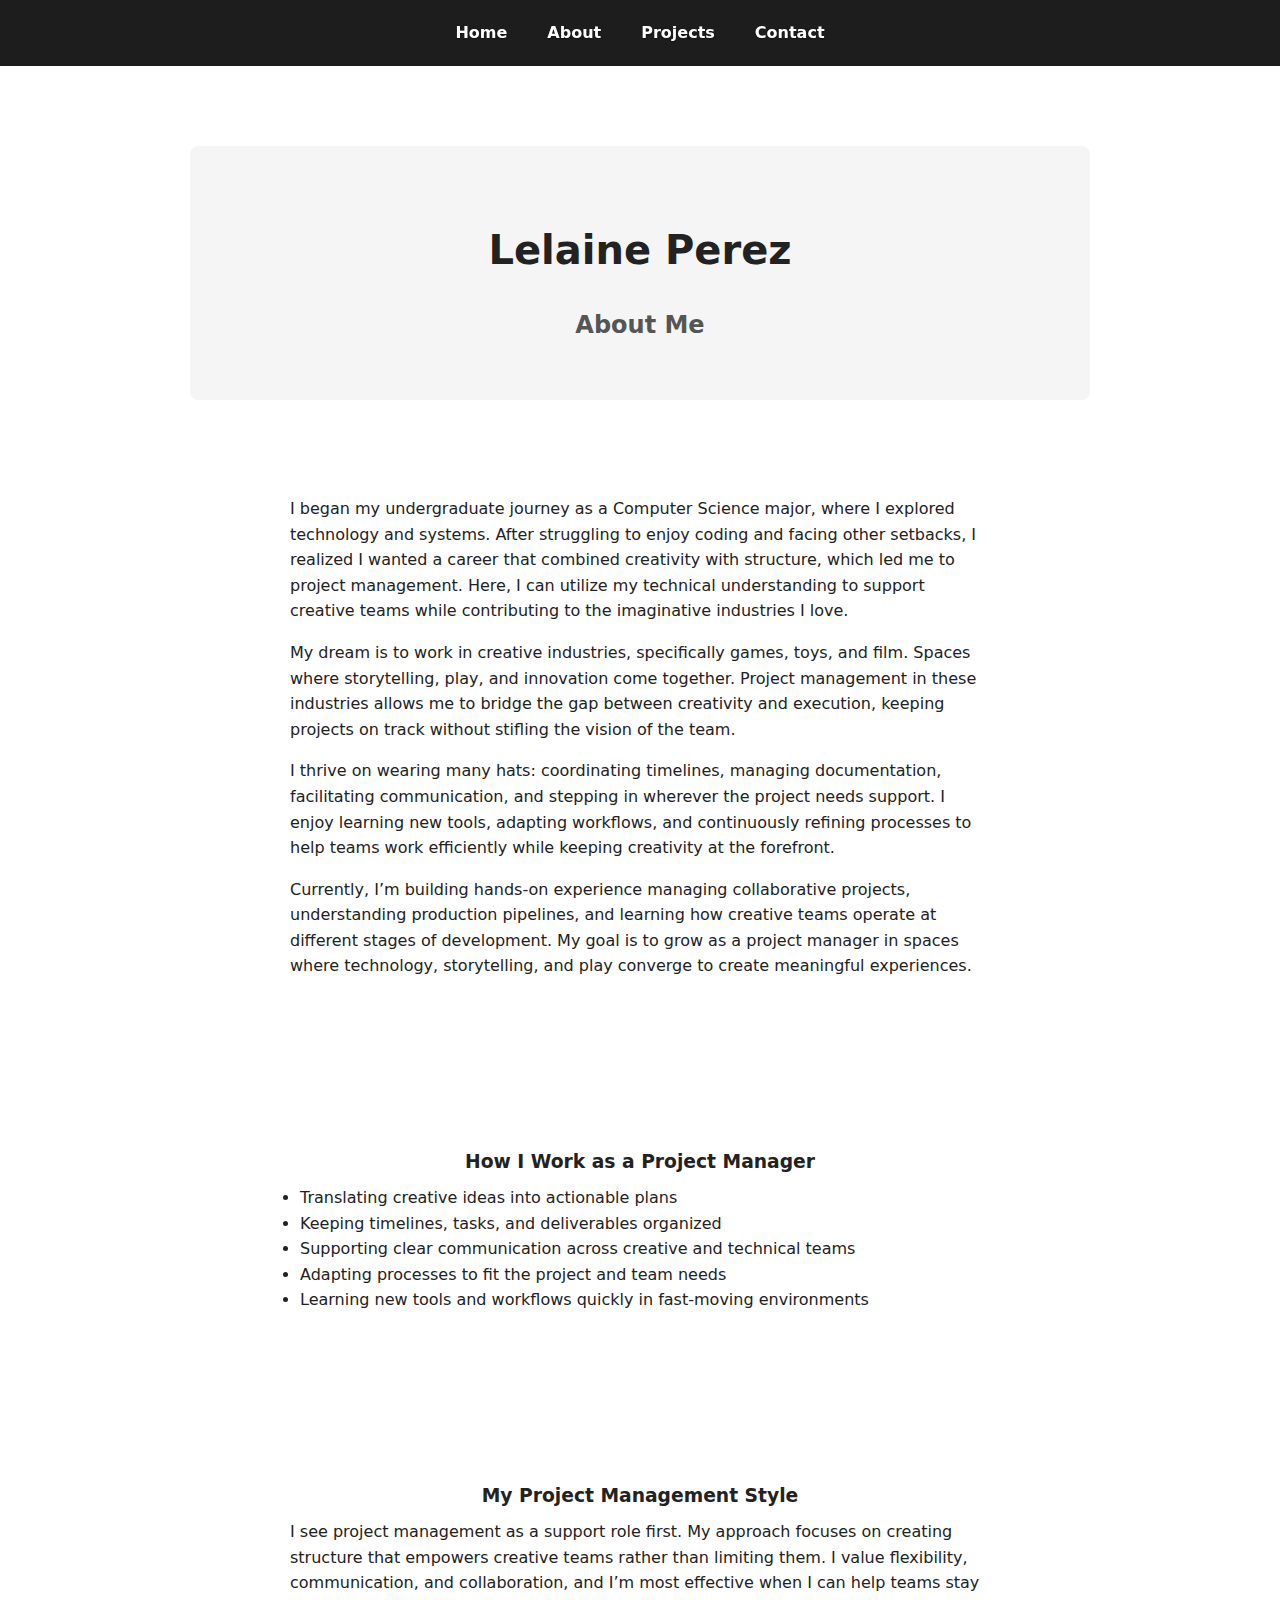
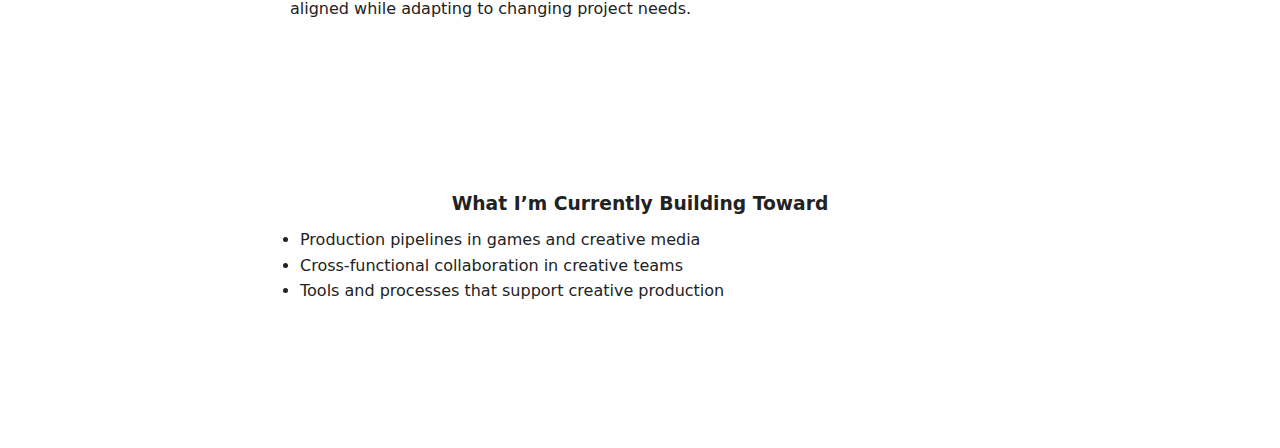
<file: about.html>
<!DOCTYPE html>
<html lang="en">
<head>
  <meta charset="UTF-8">
  <title>About | Lelaine Perez</title>
  <link rel="stylesheet" href="style.css">
  <meta name="viewport" content="width=device-width, initial-scale=1.0">
</head>
<body>

  <!-- NAV BAR -->
  <nav>
    <ul class="nav-links">
      <li><a href="index.html">Home</a></li>
      <li><a href="about.html">About</a></li>
      <li><a href="projects.html">Projects</a></li>
      <li><a href="contact.html">Contact</a></li>
    </ul>
  </nav>

  <!-- ABOUT HERO SECTION -->
  <section class="about-container">
    <header class="about-hero">
      <h1>Lelaine Perez</h1>
      <h2> About Me </h2>
    </header>

    <!-- ABOUT NARRATIVE -->
    <section class="about-content">
      <p>
        I began my undergraduate journey as a Computer Science major, where I explored technology and systems. After struggling to enjoy coding and facing other setbacks, I realized I wanted a career that combined creativity with structure, which led me to project management. Here, I can utilize my technical understanding to support creative teams while contributing to the imaginative industries I love.
      </p>

      <p>
        My dream is to work in creative industries, specifically games, toys, and film. Spaces where storytelling, play, and innovation come together. Project management in these industries allows me to bridge the gap between creativity and execution, keeping projects on track without stifling the vision of the team.
      </p>

      <p>
        I thrive on wearing many hats: coordinating timelines, managing documentation, facilitating communication, and stepping in wherever the project needs support. I enjoy learning new tools, adapting workflows, and continuously refining processes to help teams work efficiently while keeping creativity at the forefront.
      </p>

      <p>
        Currently, I’m building hands-on experience managing collaborative projects, understanding production pipelines, and learning how creative teams operate at different stages of development. My goal is to grow as a project manager in spaces where technology, storytelling, and play converge to create meaningful experiences.
      </p>
    </section>

    <!-- PM FOCUS -->
    <section class="pm-focus">
      <h3>How I Work as a Project Manager</h3>
      <ul>
        <li>Translating creative ideas into actionable plans</li>
        <li>Keeping timelines, tasks, and deliverables organized</li>
        <li>Supporting clear communication across creative and technical teams</li>
        <li>Adapting processes to fit the project and team needs</li>
        <li>Learning new tools and workflows quickly in fast-moving environments</li>
      </ul>
    </section>

    <!-- PM STYLE -->
    <section class="pm-style">
      <h3>My Project Management Style</h3>
      <p>
        I see project management as a support role first. My approach focuses on creating structure that empowers creative teams rather than limiting them. I value flexibility, communication, and collaboration, and I’m most effective when I can help teams stay aligned while adapting to changing project needs.
      </p>
    </section>

    <!-- PM GROWTH -->
    <section class="pm-growth">
      <h3>What I’m Currently Building Toward</h3>
      <ul>
        <li>Production pipelines in games and creative media</li>
        <li>Cross-functional collaboration in creative teams</li>
        <li>Tools and processes that support creative production</li>
      </ul>
    </section>

  </section>

</body>
</html>
</file>
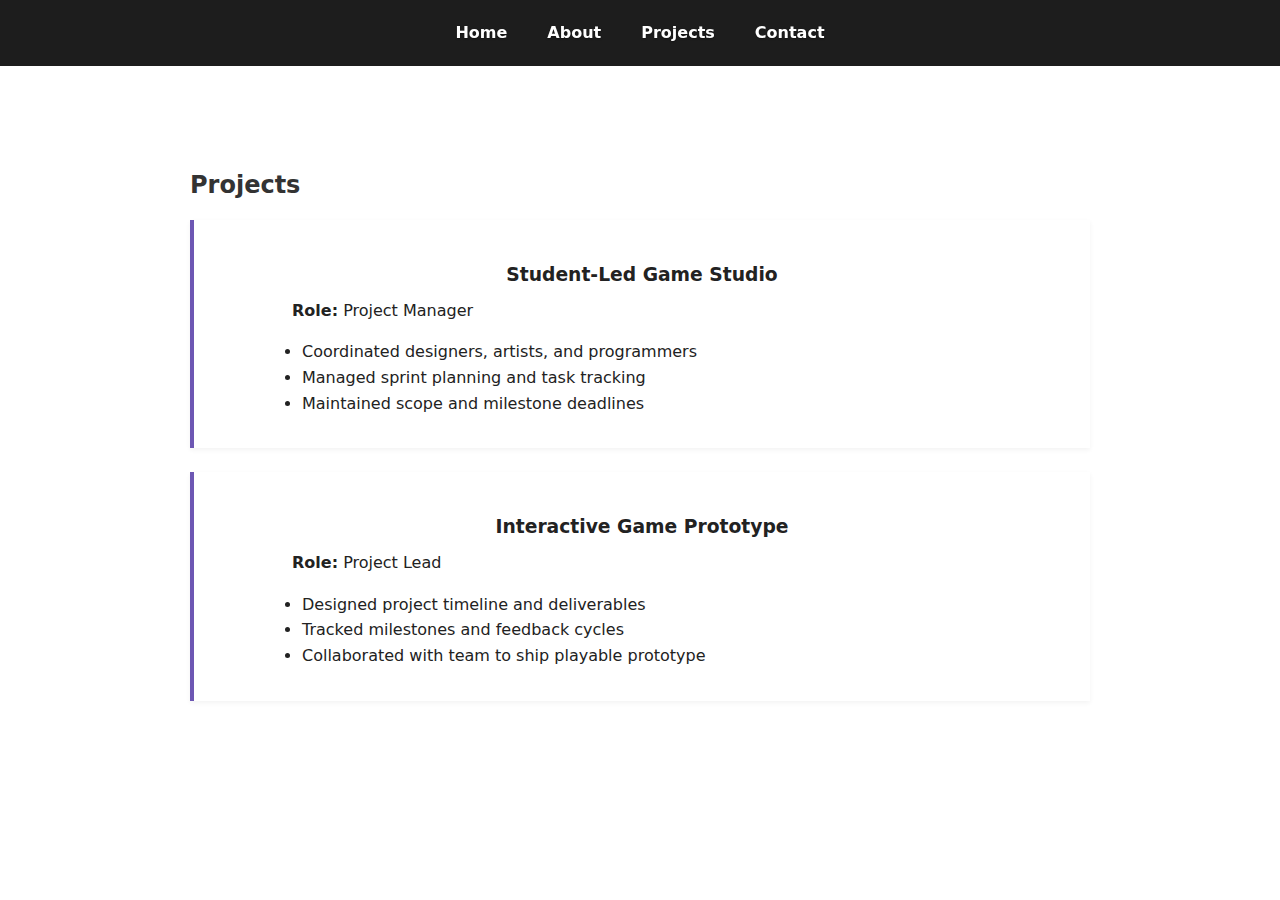
<file: projects.html>
<!DOCTYPE html>
<html lang="en">
<head>
  <meta charset="UTF-8">
  <title>Projects | Lelaine Perez</title>
  <link rel="stylesheet" href="style.css">
</head>
<body>

<nav>
  <ul class="nav-links">
    <li><a href="index.html">Home</a></li>
    <li><a href="about.html">About</a></li>
    <li><a href="projects.html">Projects</a></li>
    <li><a href="contact.html">Contact</a></li>
  </ul>
</nav>

<section>
  <h2>Projects</h2>

  <div class="project">
    <h3>Student-Led Game Studio</h3>
    <p><strong>Role:</strong> Project Manager</p>
    <ul>
      <li>Coordinated designers, artists, and programmers</li>
      <li>Managed sprint planning and task tracking</li>
      <li>Maintained scope and milestone deadlines</li>
    </ul>
  </div>

  <div class="project">
    <h3>Interactive Game Prototype</h3>
    <p><strong>Role:</strong> Project Lead</p>
    <ul>
      <li>Designed project timeline and deliverables</li>
      <li>Tracked milestones and feedback cycles</li>
      <li>Collaborated with team to ship playable prototype</li>
    </ul>
  </div>

</section>

</body>
</html>
</file>
<file: style.css>
/* ================= GENERAL ================= */
body {
  font-family: system-ui, sans-serif;
  margin: 0;
  line-height: 1.6;
  color: #222;
}

a {
  text-decoration: none;
}

/* ================= NAVBAR ================= */
nav {
  position: sticky;
  top: 0;
  background-color: rgba(17,17,17,0.95);
  backdrop-filter: blur(6px);
  padding: 12px 32px;
  z-index: 100;
}

.nav-links {
  display: flex;
  justify-content: center;
  align-items: center;
  flex-wrap: wrap;
  gap: 16px;
  max-width: 900px;
  width: fit-content;
  margin: 0 auto;
  padding: 0;
  list-style: none;
}

.nav-links li {
  text-align: center;
  flex: 0 0 auto;
}

.nav-links a {
  display: block;
  padding: 8px 12px;
  color: #fff;
  font-weight: 600;
  text-decoration: none;
  text-shadow: 0 1px 2px rgba(0,0,0,0.4);
  white-space: nowrap;
}

.nav-links a:hover {
  text-decoration: underline;
}

/* PUSH DOWN CONTENT */
body > section:first-of-type {
  padding-top: 80px; /* match navbar height */
}

/* ================= HERO / HOME ================= */
.hero-container {
  max-width: 700px;
  margin: 0 auto;
  padding: 4rem 2rem;
  text-align: center;
}

.hero-image {
  margin-bottom: 2rem;
}

.hero-image img {
  width: 200px;
  height: 200px;
  border-radius: 50%;
  object-fit: cover;
  border: 2px solid #ccc;
}

.hero-text {
  display: flex;
  flex-direction: column;
  align-items: center;
}

.hero-text h1 {
  font-size: 2.5rem;
  margin-bottom: 0.25rem;
}

.hero-text h2 {
  font-size: 1.5rem;
  color: #555;
  margin-bottom: 0.5rem;
}

.tagline {
  font-style: italic;
  color: #666;
  margin-bottom: 1rem;
  max-width: 600px;
}

.mini-value {
  margin-bottom: 1.5rem;
  color: #444;
  font-size: 1rem;
}

.hero-links {
  display: flex;
  justify-content: center;
  flex-wrap: wrap;
  gap: 0.5rem;
}

.hero-links .button-link {
  display: inline-block;
  padding: 0.5rem 1.2rem;
  text-decoration: none;
  border: 1px solid #333;
  border-radius: 4px;
  color: #333;
  font-weight: bold;
  transition: background 0.2s, color 0.2s;
}

.hero-links .button-link:hover {
  background: #333;
  color: #fff;
}

/* ================= ABOUT PAGE ================= */
.about-hero {
  text-align: center;
  padding: 3rem 2rem;
  background-color: #f5f5f5;
  border-radius: 8px;
  margin-bottom: 2rem;
}

.about-hero h1 {
  font-size: 2.5rem;
  margin-bottom: 0.25rem;
}

.about-hero h2 {
  font-size: 1.5rem;
  color: #555;
  margin-bottom: 0.5rem;
}

.about-hero .tagline {
  font-style: italic;
  color: #666;
  font-size: 1rem;
  max-width: 600px;
  margin: 0 auto;
}

/* CENTER HEADERS FOR ABOUT & PROJECTS PAGES */
.about-container h1,
.about-container h2,
.about-container h3,
.project h2,
.project h3 {
  text-align: center;
  margin-top: 1.5rem;
  margin-bottom: 0.5rem;
}

/* LEFT ALIGN PARAGRAPHS & BULLETS */
.about-content p,
.pm-focus p,
.pm-style p,
.pm-growth p,
.pm-focus ul,
.pm-growth ul,
.project p,
.project ul {
  text-align: left;
  max-width: 700px;
  margin: 0 auto 1rem auto;
}

.pm-focus ul,
.pm-growth ul,
.project ul {
  padding-left: 20px; /* normal bullets */
}

/* ================= SECTIONS ================= */
section {
  padding: 64px 32px;
  max-width: 900px;
  margin: auto;
  text-align: left; /* default left alignment */
}

h2 {
  margin-bottom: 16px;
  color: #333;
}

/* ================= PROJECTS ================= */
.project {
  margin-bottom: 24px;
  padding: 16px;
  border-left: 4px solid #6d57b3;
  background-color: #fff;
  box-shadow: 0px 2px 5px rgba(0,0,0,0.05);
}

/* ================= BUTTONS ================= */
button {
  padding: 8px 16px;
  background-color: #ff6600;
  color: white;
  border: none;
  border-radius: 4px;
  cursor: pointer;
}

button:hover {
  background-color: #e65500;
}

/* ================= CONTACT ================= */
.contact-section {
  padding: 64px 32px;
  max-width: 700px;
  margin: auto;
  text-align: center;
  background-color: #f9f9f9;
  border-radius: 8px;
  box-shadow: 0 2px 8px rgba(0,0,0,0.05);
}

.contact-section h2 {
  font-size: 2rem;
  margin-bottom: 1rem;
  color: #333;
}

.contact-section p {
  font-size: 1rem;
  color: #555;
  margin-bottom: 2rem;
}

.contact-links {
  display: flex;
  justify-content: center;
  flex-wrap: wrap;
  gap: 1rem;
}

.contact-button {
  display: inline-block;
  padding: 0.8rem 1.5rem;
  background-color: #6d57b3;
  color: white;
  font-weight: bold;
  text-decoration: none;
  border-radius: 6px;
  transition: background 0.2s, transform 0.2s;
}

.contact-button:hover {
  background-color: #59448f;
  transform: translateY(-2px);
}

/* ================= MOBILE ================= */
@media (max-width: 700px) {
  .nav-links {
    justify-content: center;
    gap: 12px;
  }

  .nav-links a {
    font-size: 1rem;
    padding: 6px 8px;
  }

  body > section:first-of-type {
    padding-top: 100px;
  }

  .hero-container {
    padding: 2rem 16px;
  }

  .hero-image img {
    width: 180px;
    height: 180px;
  }

  .hero-text h1 {
    font-size: 2rem;
  }

  .hero-text h2 {
    font-size: 1.2rem;
  }

  .about-hero h1 {
    font-size: 2rem;
  }

  .about-hero h2 {
    font-size: 1.2rem;
  }

  .about-hero .tagline {
    font-size: 0.95rem;
  }

  section {
    padding: 40px 16px;
  }
}
</file>
